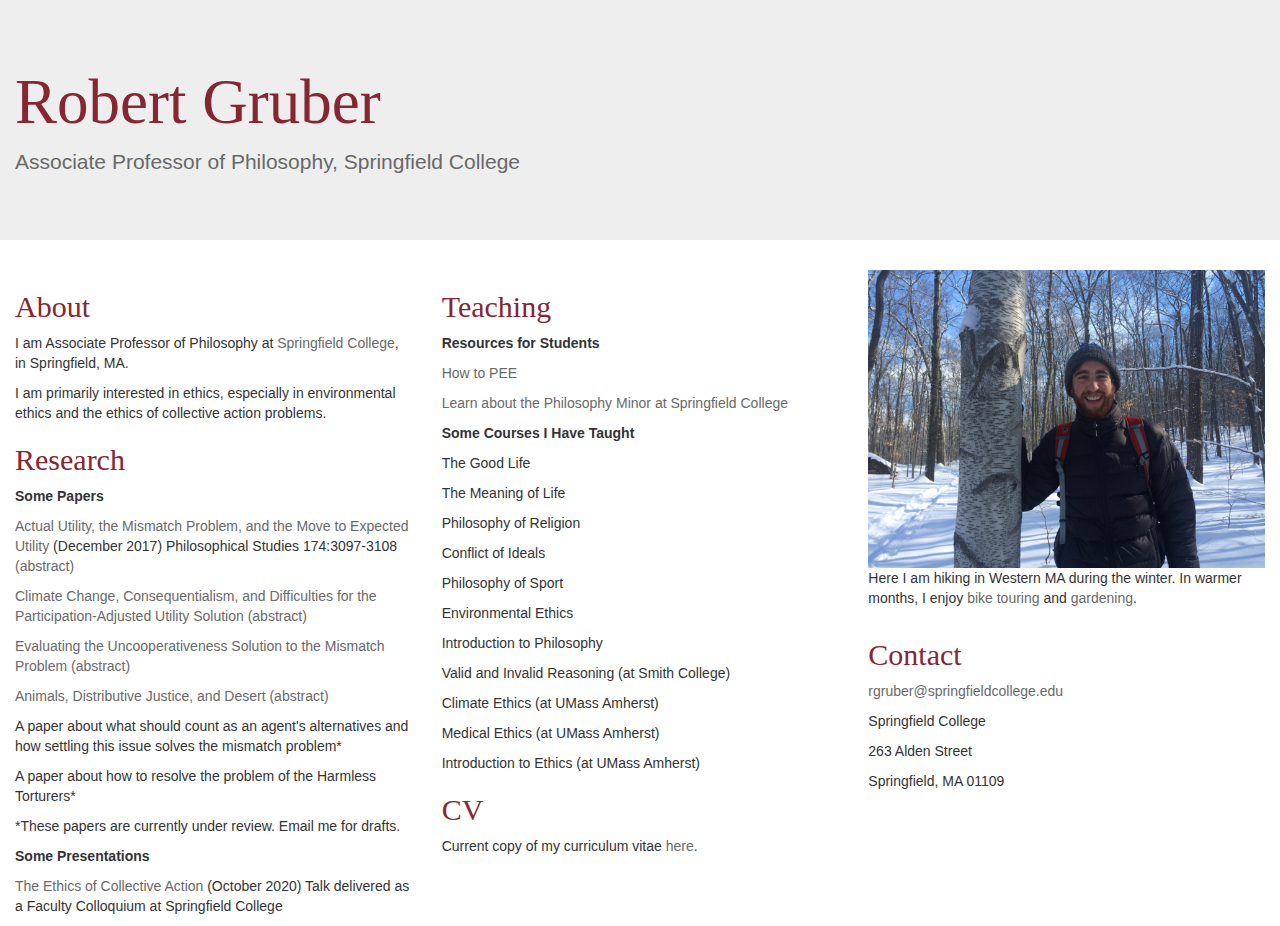
<file: index.html>
<!DOCTYPE html>
<html lang="en-US">
    
<head>
    <title>Robert Gruber</title>
    
    <meta charset="utf-8">
    <meta name="viewport" content="width=device-width, initial-scale=1">
    
    <!-- Latest compiled and minified CSS -->
    <link rel="stylesheet" href="https://maxcdn.bootstrapcdn.com/bootstrap/3.3.7/css/bootstrap.min.css">

    <!-- jQuery library -->
    <script 
    src="https://ajax.googleapis.com/ajax/libs/jquery/3.2.1/jquery.min.js"></script>

    <!-- Latest compiled JavaScript -->
    <script src="https://maxcdn.bootstrapcdn.com/bootstrap/3.3.7/js/bootstrap.min.js"></script>
    
    <link rel="stylesheet" type="text/css" href="site.css">
    
</head>
    
<body>
    <div class="jumbotron">
        
        <!-- TITLE -->
        <div class="container-fluid">
        <h1 id="maintitle">Robert Gruber</h1>
        <p id="subtitle">Associate Professor of Philosophy, Springfield College</p>
        </div>
    </div>
    
    <div class="container-fluid">
        <div class="row">
            <div class="col-xs-12 col-md-8">
                <div class="row">
                    <div class="col-sm-6">
                        
                    <!-- ABOUT SECTION-->
                        
                    <h2 id="section">About</h2>

                    <p>I am Associate Professor of Philosophy at <a href="https://springfield.edu/">Springfield College</a>, in Springfield, MA.</p> 

                    <p>I am primarily interested in ethics, especially in environmental ethics and the ethics of collective action problems.</p>
        
                    <!-- RESEARCH SECTION-->
                        
                    <h2 id="section">Research</h2>
                        
                    <p><strong>Some Papers</strong></p>
                        
                    <p><a href="http://link.springer.com/article/10.1007%2Fs11098-016-0848-3">Actual Utility, the Mismatch Problem, and the Move to Expected Utility</a> (December 2017) Philosophical Studies 174:3097-3108 <a href="#abs1" data-toggle="collapse"> (abstract)</a></p>
                        
                        <div id="abs1" class="collapse">
                        <p>The mismatch problem for consequentialism arises whenever the theory delivers mismatched verdicts between a group act and the individual acts that compose it. A natural thought is that moving to expected utility versions of consequentialism will solve this problem. I explain why the move to expected utility is not successful.</p> 
                        </div>
                           
                    <p><a href="CCPAU.pdf">Climate Change, Consequentialism, and Difficulties for the Participation-Adjusted Utility Solution</a> <a href="#abs2" data-toggle="collapse"> (abstract)</a></p>
                        
                        <div id="abs2" class="collapse">
                        <p>There’s a familiar problem for consequentialism that arises in connection with anthropogenic climate change: it seems as though someone has misbehaved, but if no individual makes a difference, then it’s not clear how to assign wrongdoing. Several philosophers have suggested an intuitive solution. The idea is to assign disutility to a group act and then distribute a share of this disutility to each of the participants. Unfortunately, the idea hasn’t been developed in a satisfactory way. I identify several difficulties for the approach, and I explain why I don’t think the approach can be made to work.</p> 
                        </div>
                           
                    <p><a href="EUS.pdf">Evaluating the Uncooperativeness Solution to the Mismatch Problem</a><a href="#abs3" data-toggle="collapse"> (abstract)</a></p>
                        
                        <div id="abs3" class="collapse">
                        <p>The mismatch problem for consequentialism arises whenever the theory delivers mismatched verdicts between a group act and the individual acts that compose it. Several philosophers have suggested that the problem can be resolved by modifying consequentialism in order to condemn uncooperativeness. As I explain in this paper, this strategy does not succeed as a general solution to the problem. There are versions of the problem case that do not involve uncooperative individuals.</p> 
                        </div>
                        
                    <p><a href="https://rdcu.be/dYrrJ">Animals, Distributive Justice, and Desert</a><a href="#abs4" data-toggle="collapse"> (abstract)</a></p>
                        
                        <div id="abs4" class="collapse">
                        <p>There is great injustice in the distribution of wellbeing among humans. But the situation may appear even worse once we expand our outlook to include other animals. Even a human who has a decent but not very good life plausibly has a much better life than the life of a mouse or an ant. And yet, if nonhuman animals are typically worse off than humans, does that mean that we should favor distributions that prioritize their wellbeing over the wellbeing of humans? Many of the popular principles of distributive justice imply that we should, and some philosophers view this as a problem. I carefully specify this alleged problem, reject two popular approaches that have been taken to resolve it, and I then explore how a desertist approach to distributive justice handles the problem. I suggest that desertism about distributive justice sometimes favors human over nonhuman wellbeing in distributions. However, I then show that the desertist principle that I advance offers only a very limited justification for favoring human wellbeing over the wellbeing of other animals.</p> 
                        </div>
                    
                    <p>A paper about what should count as an agent's alternatives and how settling this issue solves the mismatch problem*</p>
                        
                    <p>A paper about how to resolve the problem of the Harmless Torturers* </p>
                        
                    <p>*These papers are currently under review. Email me for drafts.</p>
                        
                    <p><strong>Some Presentations</strong></p>
                        
                    <p><a href="https://www.youtube.com/watch?v=PAG03cF5eFU">The Ethics of Collective Action</a> (October 2020) Talk delivered as a Faculty Colloquium at Springfield College</p>
                    
                    </div>
                    <div class="col-sm-6">
                        
                    <!-- TEACHING SECTION-->
                        
                    <h2 id="section">Teaching</h2>
                        
                    <p><strong>Resources for Students</strong></p>
                        
                        <p><a href="howToPEE.pdf">How to PEE</a></p>
                        
                        <p><a href="https://springfield.edu/programs/philosophy">Learn about the Philosophy Minor at Springfield College</a></p>
            
                    <p><strong>Some Courses I Have Taught</strong></p>
                    
                        <p>The Good Life</p>
                        
                        <p>The Meaning of Life</p>
                        
                        <p>Philosophy of Religion</p>
                        
                        <p>Conflict of Ideals</p>
                        
                        <p>Philosophy of Sport</p>
                        
                        <p>Environmental Ethics</p>
                        
                        <p>Introduction to Philosophy</p>
                        
                        <p>Valid and Invalid Reasoning (at Smith College)</p>
                        
                        <p>Climate Ethics (at UMass Amherst) </p>
                        
                        <p>Medical Ethics (at UMass Amherst) </p>
                        
                        <p>Introduction to Ethics (at UMass Amherst)</p>
        
                    <!-- CV SECTION-->
        
                    <h2 id="section">CV</h2>
                    <p>Current copy of my curriculum vitae <a href="GruberCVOct2024.pdf">here</a>.</p>
                    </div>
                </div>
            </div>
            
            <div class="col-xs-12 col-md-4">
                <div class="row">
                    <div class="col-sm-6 col-md-12">
                        
                    <!-- PHOTO and HOBBIES-->
                        
                    <img src="bob.jpg" class="img-responsive">
                    <p>Here I am hiking in Western MA during the winter.  In warmer months, I enjoy <a href="#biketour" data-toggle="collapse">bike touring</a> and <a href="#garden" data-toggle="collapse">gardening</a>.</p>
                    <div id="garden" class="collapse">
                    <img src="garlic1.jpg" class="img-responsive">
                    <p>Planting a bed of garlic, 2017.</p>
                    </div>
                    <div id="biketour" class="collapse">
                    <img src="biketour3.jpg" class="img-responsive">
                    <p>On a tour to Montreal, 2018.</p>
                    </div>
                    </div>
                    <div class="col-sm-6 col-md-12">
                        
                    <!-- CONTACT SECTION-->
                        
                    <h2 id="section">Contact</h2>
                    <!-- code for email link -->
                    <p><script src="email.js"></script></p>
                    <p>Springfield College</p>
                    <p>263 Alden Street</p>
                    <p>Springfield, MA 01109</p>
                    </div>
                </div>
            </div>        
        </div>
    </div>
<script src="https://ajax.googleapis.com/ajax/libs/jquery/3.2.1/jquery.min.js"></script>
<script src="http://maxcdn.bootstrapcdn.com/bootstrap/3.3.7/js/bootstrap.min.js"></script>
</body>
</html>
</file>
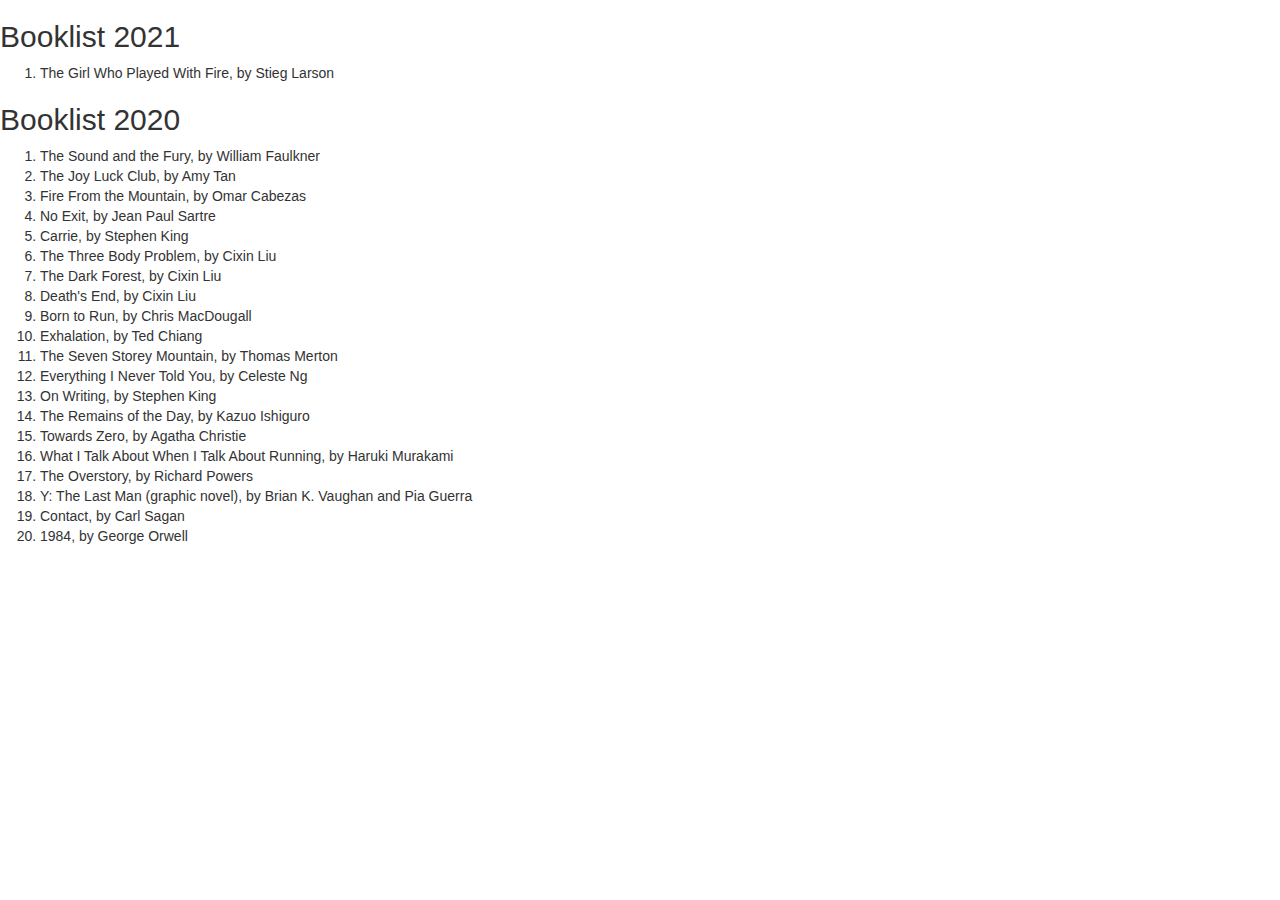
<file: booklist.html>
<!DOCTYPE html>
<html lang="en-US">
    
<head>
    <title>Robert Gruber</title>
    
    <meta charset="utf-8">
    <meta name="viewport" content="width=device-width, initial-scale=1">
    
    <!-- Latest compiled and minified CSS -->
    <link rel="stylesheet" href="https://maxcdn.bootstrapcdn.com/bootstrap/3.3.7/css/bootstrap.min.css">

    <!-- jQuery library -->
    <script 
    src="https://ajax.googleapis.com/ajax/libs/jquery/3.2.1/jquery.min.js"></script>

    <!-- Latest compiled JavaScript -->
    <script src="https://maxcdn.bootstrapcdn.com/bootstrap/3.3.7/js/bootstrap.min.js"></script>
    
    <link rel="stylesheet" type="text/css" href="//people.umass.edu/rgruber/site.css">
    
</head>
    
<h2 id="section">Booklist 2021</h2>
    
<ol>
  <li>The Girl Who Played With Fire, by Stieg Larson</li>    
</ol>
    
<h2 id="section">Booklist 2020</h2>
    
<ol>
  <li>The Sound and the Fury, by William Faulkner</li>
  <li>The Joy Luck Club, by Amy Tan</li>
  <li>Fire From the Mountain, by Omar Cabezas</li>
  <li>No Exit, by Jean Paul Sartre</li>
  <li>Carrie, by Stephen King</li>    
  <li>The Three Body Problem, by Cixin Liu</li>
  <li>The Dark Forest, by Cixin Liu</li>
  <li>Death's End, by Cixin Liu</li>
  <li>Born to Run, by Chris MacDougall</li>
  <li>Exhalation, by Ted Chiang</li>
  <li>The Seven Storey Mountain, by Thomas Merton</li>
  <li>Everything I Never Told You, by Celeste Ng</li> 
  <li>On Writing, by Stephen King</li>
  <li>The Remains of the Day, by Kazuo Ishiguro</li>
  <li>Towards Zero, by Agatha Christie</li>
  <li>What I Talk About When I Talk About Running, by Haruki Murakami</li>
  <li>The Overstory, by Richard Powers</li>    
  <li>Y: The Last Man (graphic novel), by Brian K. Vaughan and Pia Guerra </li>  
  <li>Contact, by Carl Sagan</li>    
  <li>1984, by George Orwell</li>    
</ol>

    <script src="https://ajax.googleapis.com/ajax/libs/jquery/3.2.1/jquery.min.js"></script>
<script src="http://maxcdn.bootstrapcdn.com/bootstrap/3.3.7/js/bootstrap.min.js"></script>
</body>
</html>
</file>
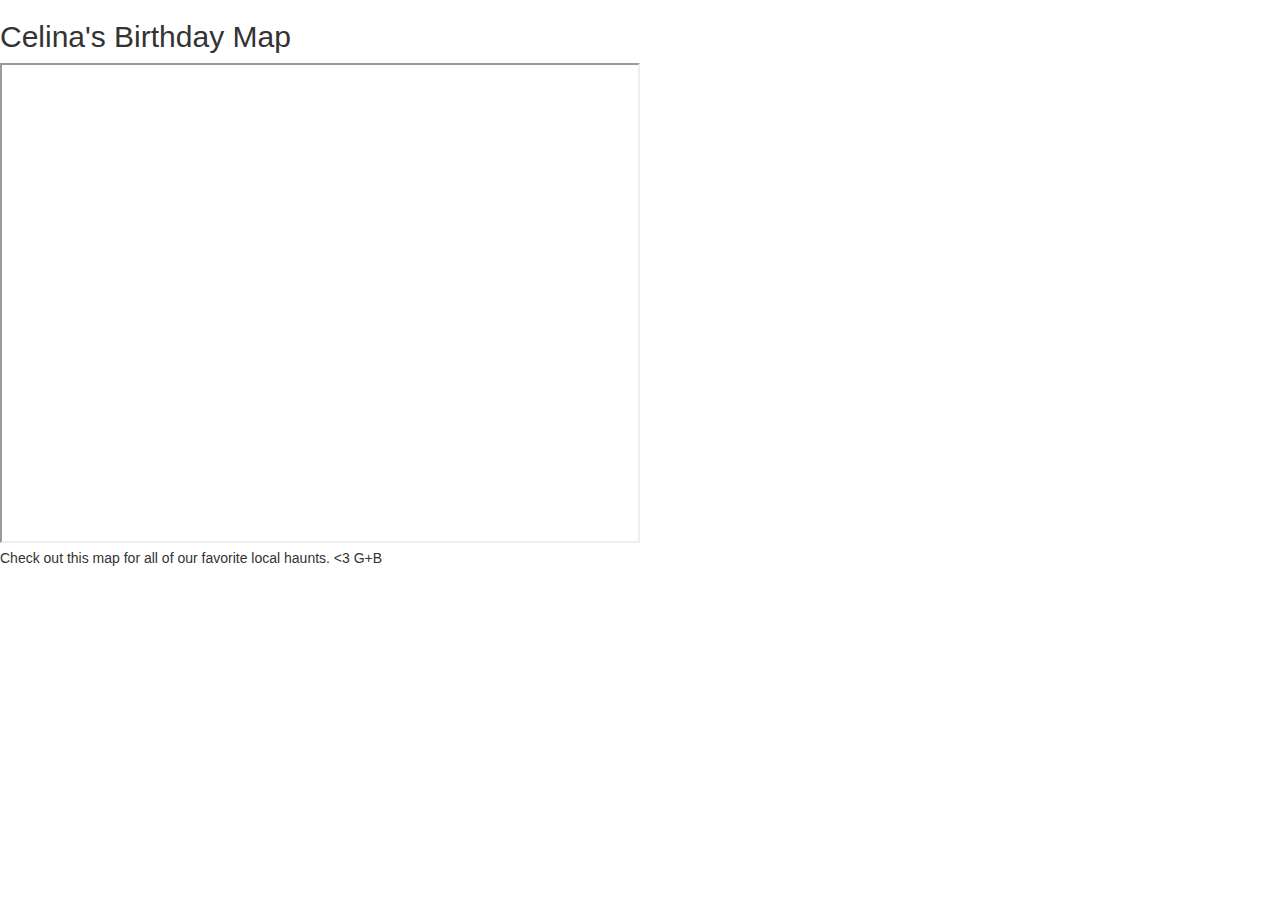
<file: celinaBirthdayMap.html>
<!DOCTYPE html>
<html lang="en-US">
    
<head>
    <title>Celina's Birthday Map</title>
    
    <meta charset="utf-8">
    <meta name="viewport" content="width=device-width, initial-scale=1">
    
    <!-- Latest compiled and minified CSS -->
    <link rel="stylesheet" href="https://maxcdn.bootstrapcdn.com/bootstrap/3.3.7/css/bootstrap.min.css">

    <!-- jQuery library -->
    <script 
    src="https://ajax.googleapis.com/ajax/libs/jquery/3.2.1/jquery.min.js"></script>

    <!-- Latest compiled JavaScript -->
    <script src="https://maxcdn.bootstrapcdn.com/bootstrap/3.3.7/js/bootstrap.min.js"></script>
    
    <link rel="stylesheet" type="text/css" href="//people.umass.edu/rgruber/site.css">
    
</head>
<body>
    
<h2 id="section">Celina's Birthday Map</h2>
    
<iframe src="https://www.google.com/maps/d/embed?mid=1ZShqE3zQYponNFLTuPPA0JHpxzSav4g4" width="640" height="480"></iframe>
    
<p>Check out this map for all of our favorite local haunts.  <3 G+B </p>

    <script src="https://ajax.googleapis.com/ajax/libs/jquery/3.2.1/jquery.min.js"></script>
<script src="http://maxcdn.bootstrapcdn.com/bootstrap/3.3.7/js/bootstrap.min.js"></script>
</body>
</html>
</file>
<file: site.css>
h1 {
    color: #33adad;
    font-family: "Palatino Linotype", "Book Antiqua", Palatino, serif;
}

h2 {
    font-family: "Palatino Linotype", "Book Antiqua", Palatino, serif
}

h3 {
    font-family: "Palatino Linotype", "Book Antiqua", Palatino, serif;
    font-size: 150%
}


#maintitle {
    color: #862633;
}

#title2 {
    margin-right: auto;
    margin-left: auto;
    color: #862633;
}

#subtitle {
    color: dimgray;
}

#section {
    color: #862633;
}

#section2 {
    color: #862633;
}

.column {
    margin-left: auto;
    margin-right: auto;
    padding: 10px;
    width: 80%;
}

.blog-post h2 {
   color: #800000
}

.jumbotron a {
    color: #862633
}

li{
    margin: 10px 0;
}

a:link {
  color: dimgray; 
  background-color: transparent; 
  text-decoration: none;
}

a:visited {
  color: dimgray;
  background-color: transparent;
  text-decoration: none;
}

a:hover {
  color: #862633;
  background-color: transparent;
  text-decoration: underline;
}

a:active {
  color: dimgray;
  background-color: transparent;
  text-decoration: underline;
</file>
